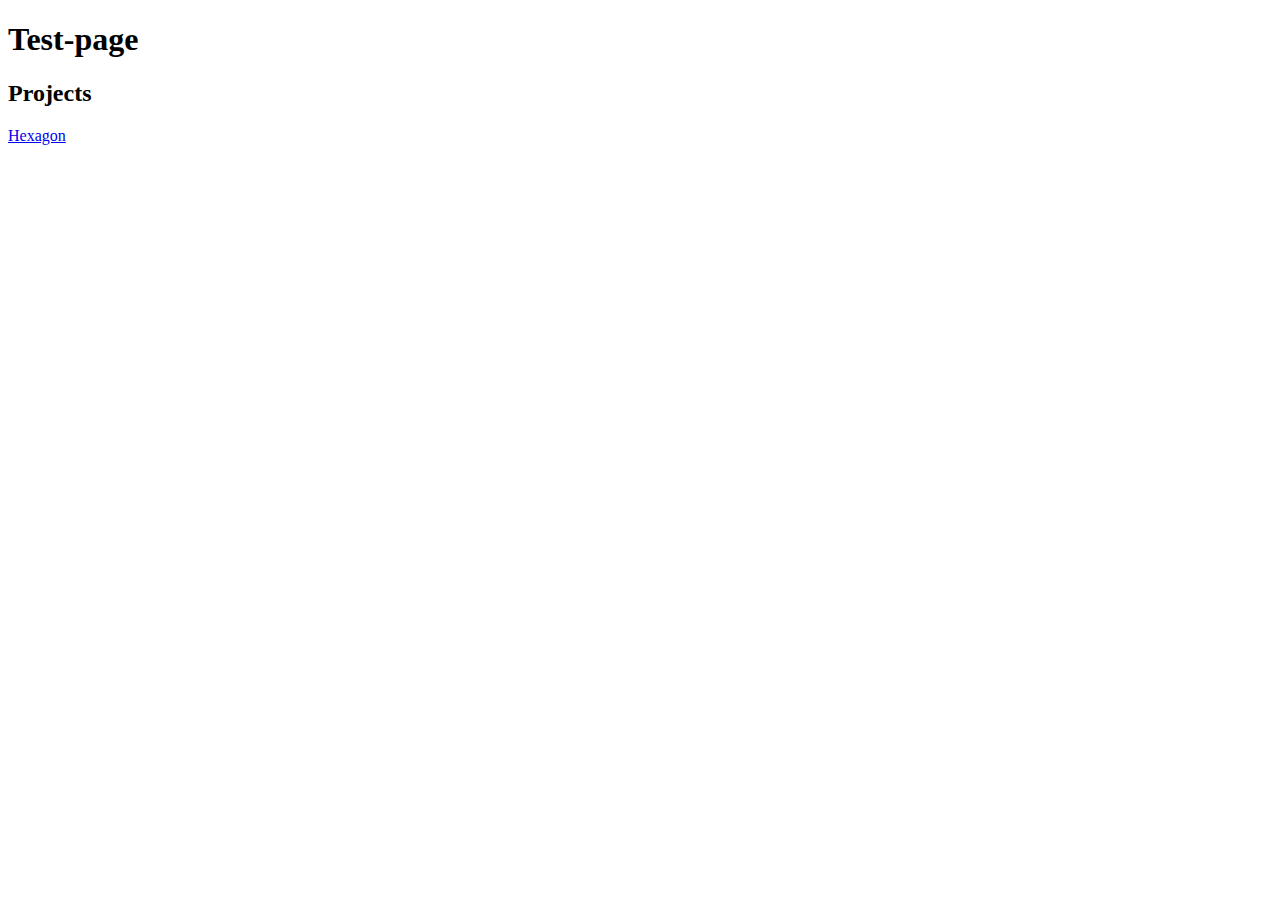
<file: index.html>
<!DOCTYPE html>
<html lang="en">
<head>
    <meta charset="UTF-8">
    <meta http-equiv="X-UA-Compatible" content="IE=edge">
    <meta name="viewport" content="width=device-width, initial-scale=1.0">
    <title>Document</title>
</head>
<body>
    <h1>Test-page</h1>
    <h2>Projects</h2>
    <a href="hexagon.html" alt="hexagon">Hexagon</a>
</body>
</html>
</file>
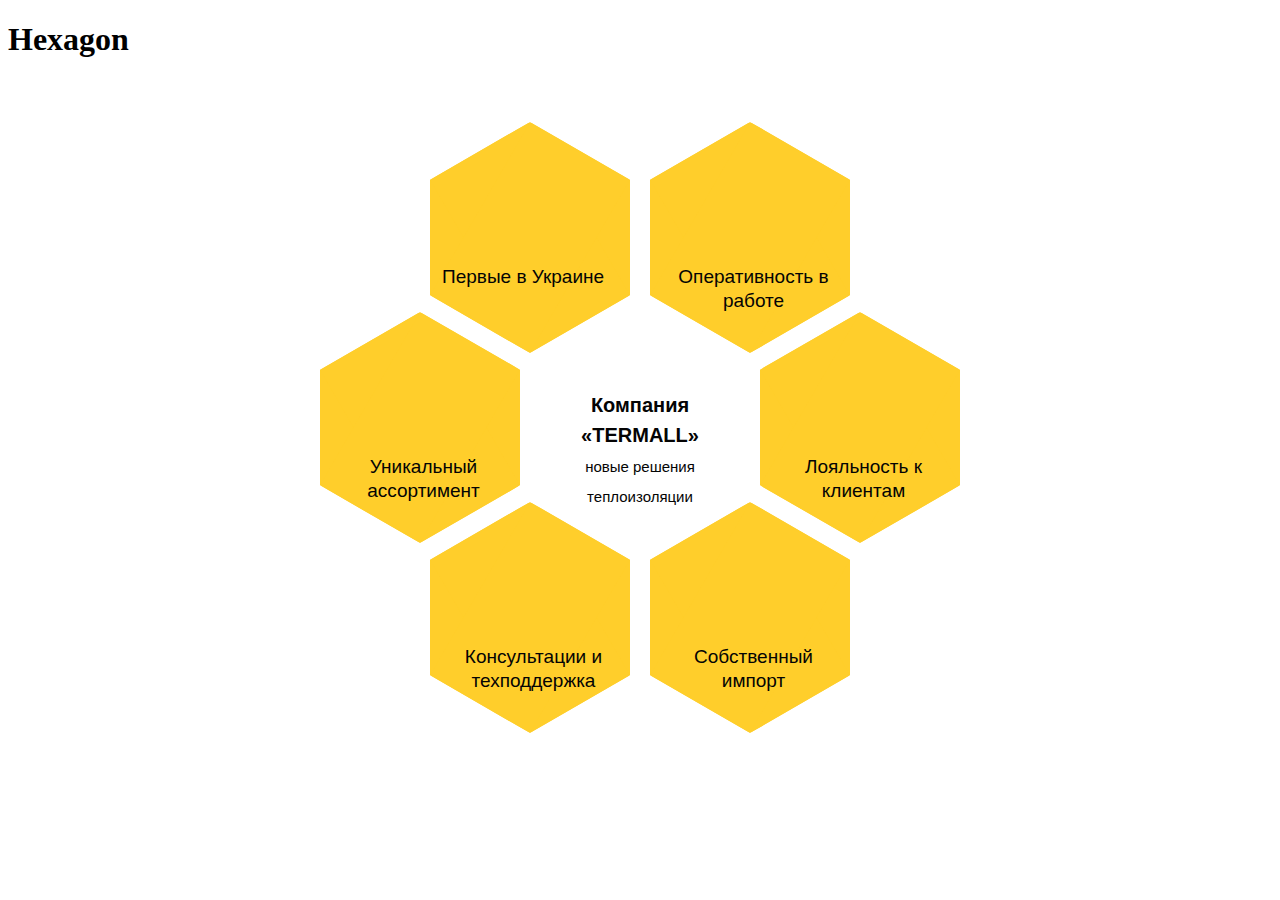
<file: hexagon.html>
<!DOCTYPE html>
<html lang="en">
<head>
    <meta charset="UTF-8">
    <meta http-equiv="X-UA-Compatible" content="IE=edge">
    <meta name="viewport" content="width=device-width, initial-scale=1.0">
    <title>Document</title>
</head>
<body>
    <h1>Hexagon</h1>
    <style>
      /*  html,
        body,
        div,
        span,
        applet,
        object,
        iframe,
        h1,
        h2,
        h3,
        h4,
        h5,
        h6,
        p,
        blockquote,
        pre,
        a,
        abbr,
        acronym,
        address,
        big,
        cite,
        code,
        del,
        dfn,
        em,
        img,
        ins,
        kbd,
        q,
        s,
        samp,
        small,
        strike,
        strong,
        sub,
        sup,
        tt,
        var,
        b,
        u,
        i,
        center,
        dl,
        dt,
        dd,
        ol,
        ul,
        li,
        fieldset,
        form,
        label,
        legend,
        table,
        caption,
        tbody,
        tfoot,
        thead,
        tr,
        th,
        td,
        article,
        aside,
        canvas,
        details,
        embed,
        figure,
        figcaption,
        footer,
        header,
        hgroup,
        menu,
        nav,
        output,
        ruby,
        section,
        summary,
        time,
        mark,
        audio,
        video {
            margin: 0;
            padding: 0;
            border: 0;
            vertical-align: baseline;
        }
        
        body,
        html {
            height: 100%;
        }
        
        img,
        fieldset,
        a img {
            border: none;
        }
        
        input[type="text"],
        input[type="email"],
        input[type="tel"],
        textarea {
            -webkit-appearance: none;
        }
        
        input[type="submit"],
        button {
            cursor: pointer;
        }
        
        input[type="submit"]::-moz-focus-inner,
        button::-moz-focus-inner {
            padding: 0;
            border: 0;
        }
        
        textarea {
            overflow: auto;
        }
        
        input,
        button {
            margin: 0;
            padding: 0;
            border: 0;
        }
        
        div,
        input,
        textarea,
        select,
        button,
        h1,
        h2,
        h3,
        h4,
        h5,
        h6,
        a,
        span,
        a:focus {
            outline: none;
        }
        
        ul,
        ol {
            list-style-type: none;
        } */
        
        @media only screen and (min-device-width: 320px) and (max-device-width: 480px) {
            * {
                -webkit-text-size-adjust: none;
            }
        }
        
        table {
            border-spacing: 0;
            border-collapse: collapse;
            width: 100%;
        }
        
        html {
            -moz-box-sizing: border-box;
            -webkit-box-sizing: border-box;
            box-sizing: border-box;
        }
        
        * {
            -moz-box-sizing: border-box;
            -webkit-box-sizing: border-box;
            box-sizing: border-box;
        }
        
        *:before,
        *:after {
            -moz-box-sizing: border-box;
            -webkit-box-sizing: border-box;
            box-sizing: border-box;
        }
        
        .page {
            max-width: 1200px;
            min-height:100vh;
            margin: 0 auto;
        }
        
        .bg {
            background:  url(https://termall.com.ua/wp-content/uploads/2018/07/bg.jpg) no-repeat center center;
            background-size: cover;
            height: 661px;
            opacity: 1;
        }
        
        .section {
            position: relative;
            width: 640px;
            height: 612px;
            margin: 0 auto;
        }
        
        .section a,
        .section a:link,
        .section a:visited,
        .section a:active,
        .section a:hover {
            text-decoration: none;
            color: transparent;
        }
        
        a:link .hex {
            position: absolute;
            width: 200px;
            text-align: center;
        }
        
        a:link .hex:after,
        a:link .hex:before,
        a:hover .hex:after,
        a:hover .hex:before {
            content: "";
            position: absolute;
            top: 0;
            left: 0;
            width: 100%;
            height: 100%;
            /* border-right: 1px solid #ffce2b;
            border-left: 1px solid #ffce2b; */
        }
        
        a:link .hex:after {
            -ms-transform: rotate(-60deg);
            -webkit-transform: rotate(-60deg);
            transform: rotate(-60deg);
        }
        
        a:link .hex:before {
            -ms-transform: rotate(60deg);
            -webkit-transform: rotate(60deg);
            transform: rotate(60deg);
        }
        
        a:link .hex--one {
            top: 100px;
            left: 110px;
            background: #ffce2b url(https://termall.com.ua/wp-content/uploads/2018/07/hex01.png) no-repeat left center;
            /* background: #ffce2b url(images/hex01.png) no-repeat left center; */
            background-size: cover;
        }
        
        a:link .hex--two {
            top: 100px;
            left: 330px;
            background: #ffce2b url(https://termall.com.ua/wp-content/uploads/2018/07/hex02.png) no-repeat left center;
            /* background: #ffce2b url(images/hex02.png) no-repeat left center; */
            background-size: cover;
        }
        
        a:link .hex--three {
            top: 290px;
            left: 0px;
            background: #ffce2b url(https://termall.com.ua/wp-content/uploads/2018/07/hex03.png) no-repeat left center;
            /* background: #ffce2b url(images/hex03.png) no-repeat left center; */
            background-size: cover;
        }
        
        a:link .hex--four {
            top: 290px;
            left: 220px;
            background: url(https://termall.com.ua/wp-content/uploads/2018/07/hex04.png) no-repeat left center;
            
            background-size: cover;
            z-index: 0;
        }
        
        a:link .hex--five {
            top: 290px;
            left: 440px;
            background: #ffce2b url(https://termall.com.ua/wp-content/uploads/2018/07/hex05.png) no-repeat left center;
            /* background: #ffce2b url(images/hex05.png) no-repeat left center; */
            background-size: cover;
        }
        
        a:link .hex--six {
            top: 480px;
            left: 110px;
            background: #ffce2b url(https://termall.com.ua/wp-content/uploads/2018/07/hex06.png) no-repeat left center;
            /* background: #ffce2b url(images/hex06.png) no-repeat left center; */
            background-size: cover;
        }
        
        a:link .hex--seven {
            top: 480px;
            left: 330px;
            background: #ffce2b url(https://termall.com.ua/wp-content/uploads/2018/07/hex07.png) no-repeat left center;
            /* background: #ffce2b url(images/hex07.png) no-repeat left center; */
            background-size: cover;
        }
        
        .hex .bg1,
        .hex .bg2 {
            position: absolute;
            top: 0;
            left: 0;
            width: 100%;
            height: 100%;
            overflow: hidden;
            background: inherit;
        }
        
        .hex .bg1:after,
        .hex .bg2:after {
            content: "";
            position: absolute;
            top: -50%;
            left: 0;
            width: 100%;
            height: 200%;
            background: inherit;
        }
        
        .hex .bg1 {
            -ms-transform: rotate(60deg);
            -webkit-transform: rotate(60deg);
            transform: rotate(60deg);
        }
        
        .hex .bg1:after {
            -ms-transform: rotate(-60deg);
            -webkit-transform: rotate(-60deg);
            transform: rotate(-60deg);
        }
        
        .hex .bg2 {
            -ms-transform: rotate(-60deg);
            -webkit-transform: rotate(-60deg);
            transform: rotate(-60deg);
        }
        
        .hex .bg2:after {
            -ms-transform: rotate(60deg);
            -webkit-transform: rotate(60deg);
            transform: rotate(60deg);
        }
        
        .hex--four h3 {
            z-index: 4;
        }
        
        a:link h3 {
            font: 700 20px/30px Roboto, sans-serif;
        }
        
        a:link h3 span {
            font: 300 15px/16px Roboto, sans-serif;
        }
        
        .hex--one h4,
        .hex--two h4,
        .hex--three h4,
        .hex--five h4,
        .hex--six h4,
        .hex--seven h4 {
            position: absolute;
            z-index: 1;
            margin: 85px 5px 0;
            line-height: 18px;
            color: #040404;
            text-align: center;
            font: 400 19px/24px Roboto, sans-serif;
        }
        
        a:hover .hex--one,
        a:hover .hex--one:after,
        a:hover .hex--one:before,
        a:hover .hex--two,
        a:hover .hex--two:after,
        a:hover .hex--two:before,
        a:hover .hex--three,
        a:hover .hex--three:after,
        a:hover .hex--three:before,
        a:hover .hex--five,
        a:hover .hex--five:after,
        a:hover .hex--five:before,
        a:hover .hex--six,
        a:hover .hex--six:after,
        a:hover .hex--six:before,
        a:hover .hex--seven,
        a:hover .hex--seven:after,
        a:hover .hex--seven:before {
            background: #fff;
            /* border-right: 1px solid #ffce2b;
            border-left: 1px solid #ffce2b; */
        }
        
        a:hover .hex--one h4,
        a:hover .hex--two h4,
        a:hover .hex--three h4,
        a:hover .hex--five h4,
        a:hover .hex--six h4,
        a:hover .hex--seven h4 {
            visibility: hidden;
        }
        
        .hex__content {
            /* border-right: 1px solid #ffce2b;
            border-left: 1px solid #ffce2b; */
            display: block;
            height: 115px;
            padding: 0 7px;
            color: #040404;
        }
        
        a:link .hex__content p {
            z-index: 2;
            position: absolute;
            color: #000000;
            visibility: hidden;
        }
        
        a:hover .hex__content p {
            width: 94%;
            display: block;
            visibility: visible;
            font: 300 11px/12px Roboto, sans-serif;
            text-align: justify;
        }
        
        @media only screen and (min-width: 320px) and (max-width: 660px) {
            .hex,
            .bg {
                visibility: hidden;
                display: none;
            }
        }
    </style>
    <div class="bg">
        <div id="hex" class="section">
            <a href="#hex">
                <div class="hex hex--one">
                    <div class="hex__content ">
                        <h4 class="hex__title">Первые в Украине</h4>
                        <p class="hex__descr">«TERMALL» - единственная компания которая специализируется на реализации мобильных систем ППУ для теплоизоляции строительных объектов. Мы предлагаем новый и уникальный продукт - напыляемый полиуретановый утеплитель в аэрозольном
                            баллоне.
                        </p>
                    </div>
                    <div class="bg1"></div>
                    <div class="bg2"></div>
                </div>
            </a>
            <a href="#hex">
                <div class="hex hex--two">
                    <div class="hex__content">
                        <h4 class="hex__title">Оперативность в работе</h4>
                        <p class="hex__descr">Благодаря использованию новых технологий по организации бизнес-процессов и управлению персонала, компания работает как слаженный «часовой механизм». Мы ценим время наших клиентов, поэтому скорость выполнения заказов максимальная.</p>
                    </div>
                    <div class="bg1"></div>
                    <div class="bg2"></div>
                </div>
            </a>
            <a href="#hex">
                <div class="hex hex--three">
                    <div class="hex__content">
                        <h4 class="hex__title">Уникальный ассортимент</h4>
                        <p class="hex__descr">Наши специалисты протестировали продукцию различных производителей и отобрали в ассортимент лучшие образцы напыляемых пенополиуретановых материалов, способных решить самые сложные задачи теплоизоляции различных объектов.</p>
                    </div>
                    <div class="bg1"></div>
                    <div class="bg2"></div>
                </div>
            </a>
            <a href="#hex">
                <div class="hex hex--four">
                    <div class="hex__content ">
                        <h3 class="hex__title">Компания «TERMALL»
                            <br>
                            <span>новые решения теплоизоляции</span>
                        </h3>
                    </div>
                    <div class="bg1"></div>
                    <div class="bg2"></div>
                </div>
            </a>
            <a href="#hex">
                <div class="hex hex--five">
                    <div class="hex__content">
                        <h4 class="hex__title">Лояльность к клиентам</h4>
                        <p class="hex__descr">Не оставляем без внимания ни одного клиентского запроса и делаем все, чтобы сотрудничество с нашими клиентами было максимально плодотворным. Предоставляем особые условия строителям и торговым организациям, скидки оптовым покупателям.</p>
                    </div>
                    <div class="bg1"></div>
                    <div class="bg2"></div>
                </div>
            </a>
            <a href="#hex">
                <div class="hex hex--six">
                    <div class="hex__content">
                        <h4 class="hex__title">Консультации и техподдержка</h4>
                        <p class="hex__descr">Наши специалисты помогут в подборе необходимых материалов для ваших объектов, проведут индивидуальную консультацию о характеристиках продукции и особенностях применения. Мы не просто продаем товар, мы помогаем решать проблемы.</p>
                    </div>
                    <div class="bg1"></div>
                    <div class="bg2"></div>
                </div>
            </a>
            <a href="#hex">
                <div class="hex hex--seven">
                    <div class="hex__content">
                        <h4 class="hex__title">Собственный импорт</h4>
                        <p class="hex__descr">Наша компания является непосредственным импортером и торговым представители торговых марок Kudo, Polynor, Cold Off в Украине. Мы сотрудничаем с многими украинскими компаниями- операторами рынка теплоизоляционных материалов и услуг.</p>
                    </div>
                    <div class="bg1"></div>
                    <div class="bg2"></div>
                </div>
            </a>
        </div>
    </div>
</body>
</html>
</file>
